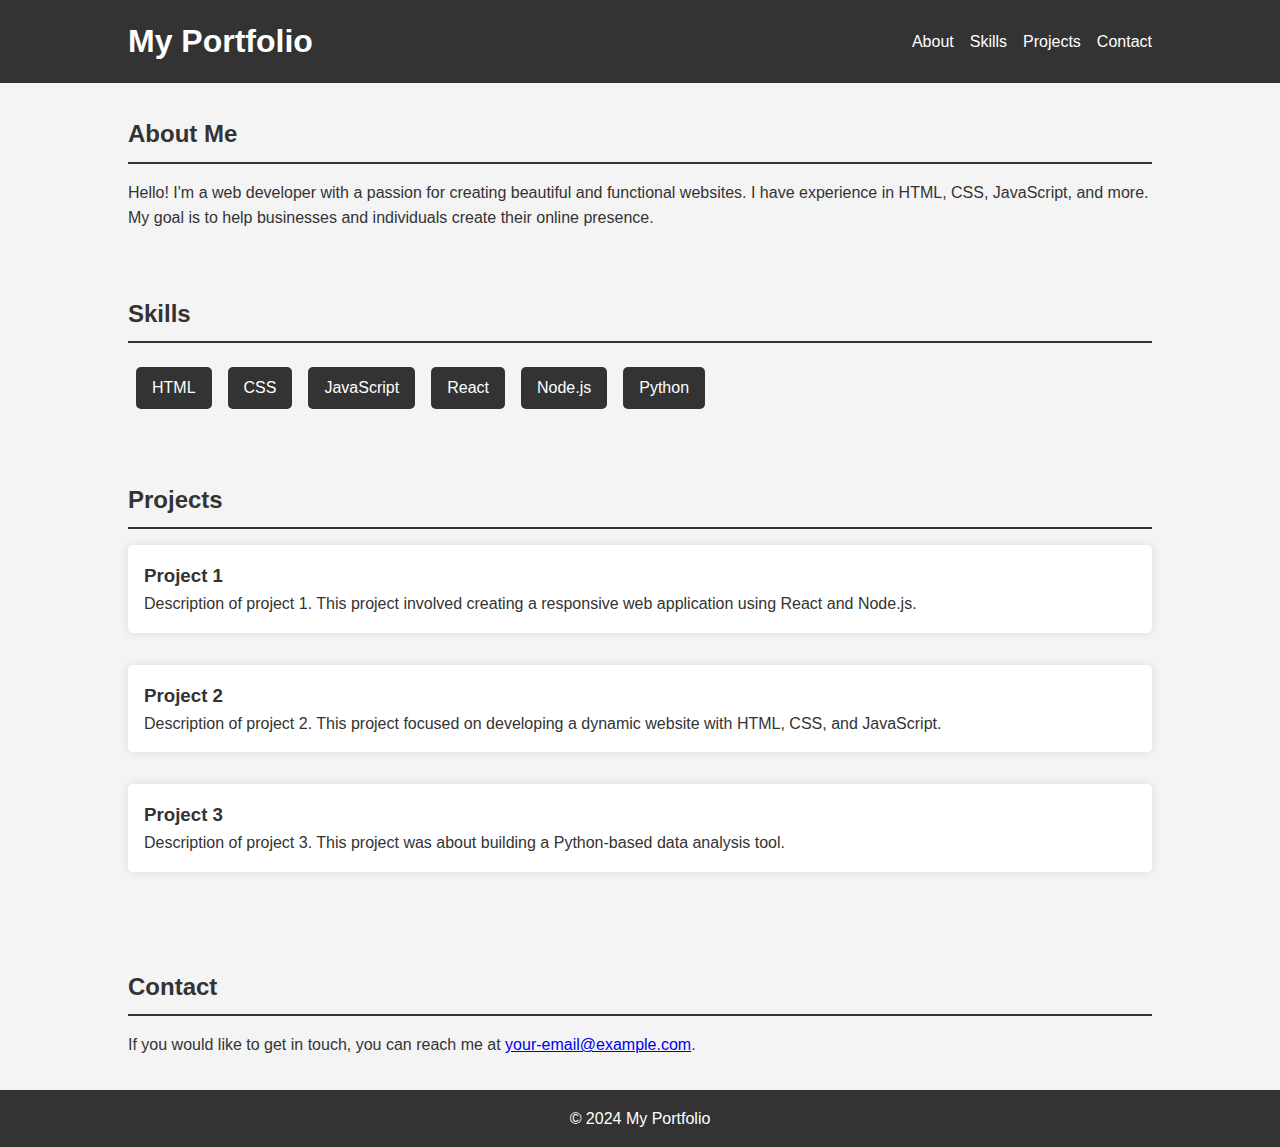
<file: TASK1/index.html>
<!DOCTYPE html>
<html lang="en">
<head>
    <meta charset="UTF-8">
    <meta name="viewport" content="width=device-width, initial-scale=1.0">
    <title>My Portfolio</title>
    <link rel="stylesheet" href="styles.css">
</head>
<body>
    <header>
        <div class="container">
            <h1>My Portfolio</h1>
            <nav>
                <ul>
                    <li><a href="#about">About</a></li>
                    <li><a href="#skills">Skills</a></li>
                    <li><a href="#projects">Projects</a></li>
                    <li><a href="#contact">Contact</a></li>
                </ul>
            </nav>
        </div>
    </header>
    <section id="about">
        <div class="container">
            <h2>About Me</h2>
            <p>Hello! I'm a web developer with a passion for creating beautiful and functional websites. I have experience in HTML, CSS, JavaScript, and more. My goal is to help businesses and individuals create their online presence.</p>
        </div>
    </section>
    <section id="skills">
        <div class="container">
            <h2>Skills</h2>
            <ul class="skills-list">
                <li>HTML</li>
                <li>CSS</li>
                <li>JavaScript</li>
                <li>React</li>
                <li>Node.js</li>
                <li>Python</li>
            </ul>
        </div>
    </section>
    <section id="projects">
        <div class="container">
            <h2>Projects</h2>
            <div class="project">
                <h3>Project 1</h3>
                <p>Description of project 1. This project involved creating a responsive web application using React and Node.js.</p>
            </div>
            <div class="project">
                <h3>Project 2</h3>
                <p>Description of project 2. This project focused on developing a dynamic website with HTML, CSS, and JavaScript.</p>
            </div>
            <div class="project">
                <h3>Project 3</h3>
                <p>Description of project 3. This project was about building a Python-based data analysis tool.</p>
            </div>
        </div>
    </section>
    <section id="contact">
        <div class="container">
            <h2>Contact</h2>
            <p>If you would like to get in touch, you can reach me at <a href="mailto:your-email@example.com">your-email@example.com</a>.</p>
        </div>
    </section>
    <footer>
        <div class="container">
            <p>&copy; 2024 My Portfolio</p>
        </div>
    </footer>
</body>
</html>
</file>
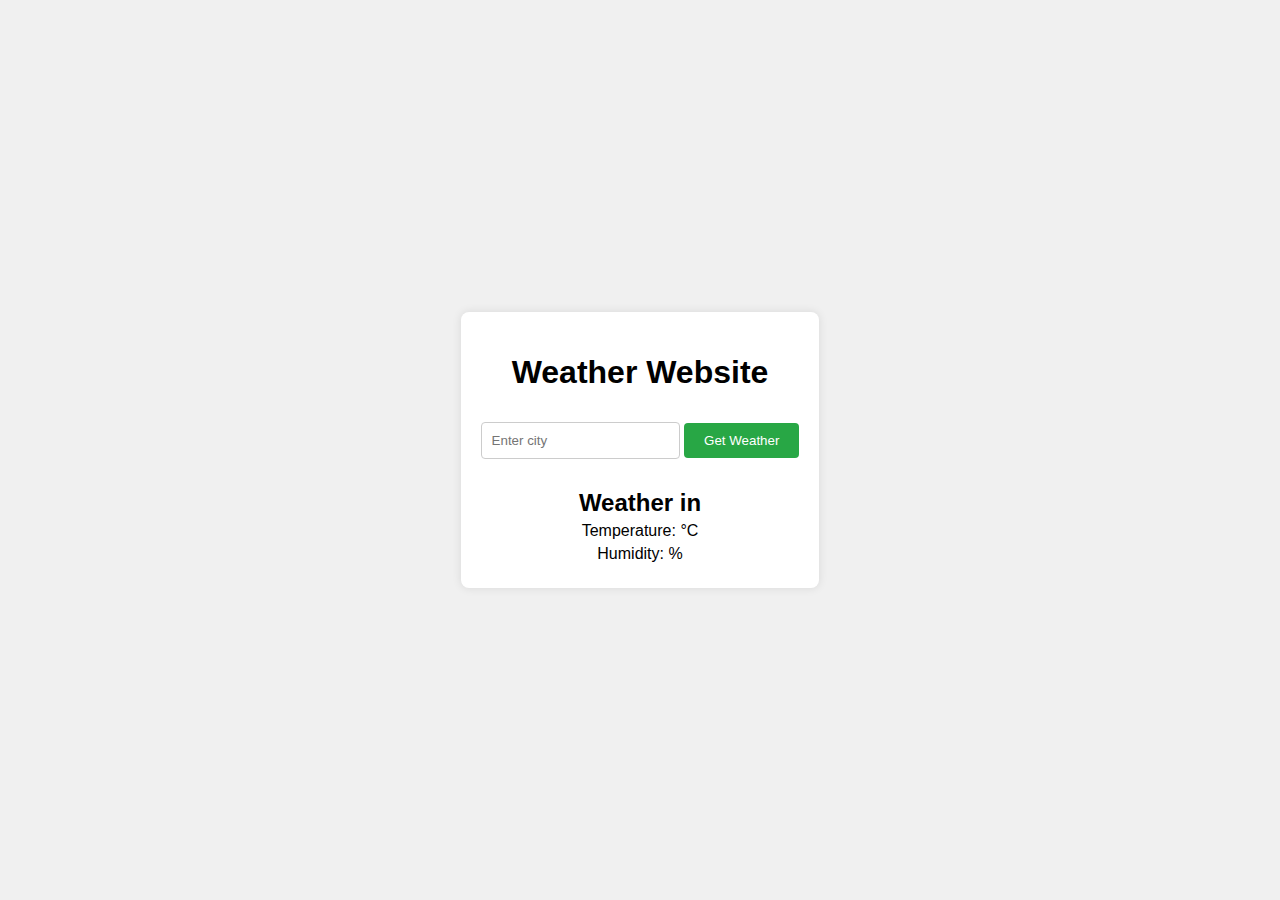
<file: TASK2/index.html>
<!DOCTYPE html>
<html lang="en">
<head>
    <meta charset="UTF-8">
    <meta name="viewport" content="width=device-width, initial-scale=1.0">
    <title>Weather Website</title>
    <link rel="stylesheet" href="styles.css">
</head>
<body>
    <div class="container">
        <h1>Weather Website</h1>
        <input type="text" id="city" placeholder="Enter city">
        <button onclick="getWeather()">Get Weather</button>
        <div id="weather">
            <h2>Weather in <span id="city-name"></span></h2>
            <p id="description"></p>
            <p>Temperature: <span id="temperature"></span>°C</p>
            <p>Humidity: <span id="humidity"></span>%</p>
        </div>
    </div>
    <script src="script.js"></script>
</body>
</html>
</file>
<file: TASK1/styles.css>
* {
    margin: 0;
    padding: 0;
    box-sizing: border-box;
}

body {
    font-family: Arial, sans-serif;
    line-height: 1.6;
    background-color: #f4f4f4;
    color: #333;
}

header {
    background: #333;
    color: #fff;
    padding: 1rem 0;
}

header .container {
    display: flex;
    justify-content: space-between;
    align-items: center;
}

header h1 {
    margin: 0;
}

nav ul {
    list-style: none;
    display: flex;
}

nav ul li {
    margin-left: 1rem;
}

nav ul li a {
    color: #fff;
    text-decoration: none;
}

section {
    padding: 2rem 0;
}

.container {
    width: 80%;
    margin: 0 auto;
}

h2 {
    margin-bottom: 1rem;
    color: #333;
    border-bottom: 2px solid #333;
    padding-bottom: 0.5rem;
}

.skills-list {
    list-style: none;
    display: flex;
    flex-wrap: wrap;
}

.skills-list li {
    background: #333;
    color: #fff;
    padding: 0.5rem 1rem;
    margin: 0.5rem;
    border-radius: 5px;
}

.project {
    background: #fff;
    padding: 1rem;
    margin-bottom: 2rem;
    border-radius: 5px;
    box-shadow: 0 0 10px rgba(0, 0, 0, 0.1);
}

footer {
    background: #333;
    color: #fff;
    text-align: center;
    padding: 1rem 0;
}
</file>
<file: TASK2/styles.css>
body {
    font-family: Arial, sans-serif;
    background-color: #f0f0f0;
    display: flex;
    justify-content: center;
    align-items: center;
    height: 100vh;
    margin: 0;
}

.container {
    background-color: white;
    padding: 20px;
    border-radius: 8px;
    box-shadow: 0 0 10px rgba(0, 0, 0, 0.1);
    text-align: center;
}

input {
    padding: 10px;
    margin: 10px 0;
    border: 1px solid #ccc;
    border-radius: 4px;
}

button {
    padding: 10px 20px;
    border: none;
    border-radius: 4px;
    background-color: #28a745;
    color: white;
    cursor: pointer;
}

button:hover {
    background-color: #218838;
}

#weather {
    margin-top: 20px;
}

#weather h2, #weather p {
    margin: 5px 0;
}
</file>
